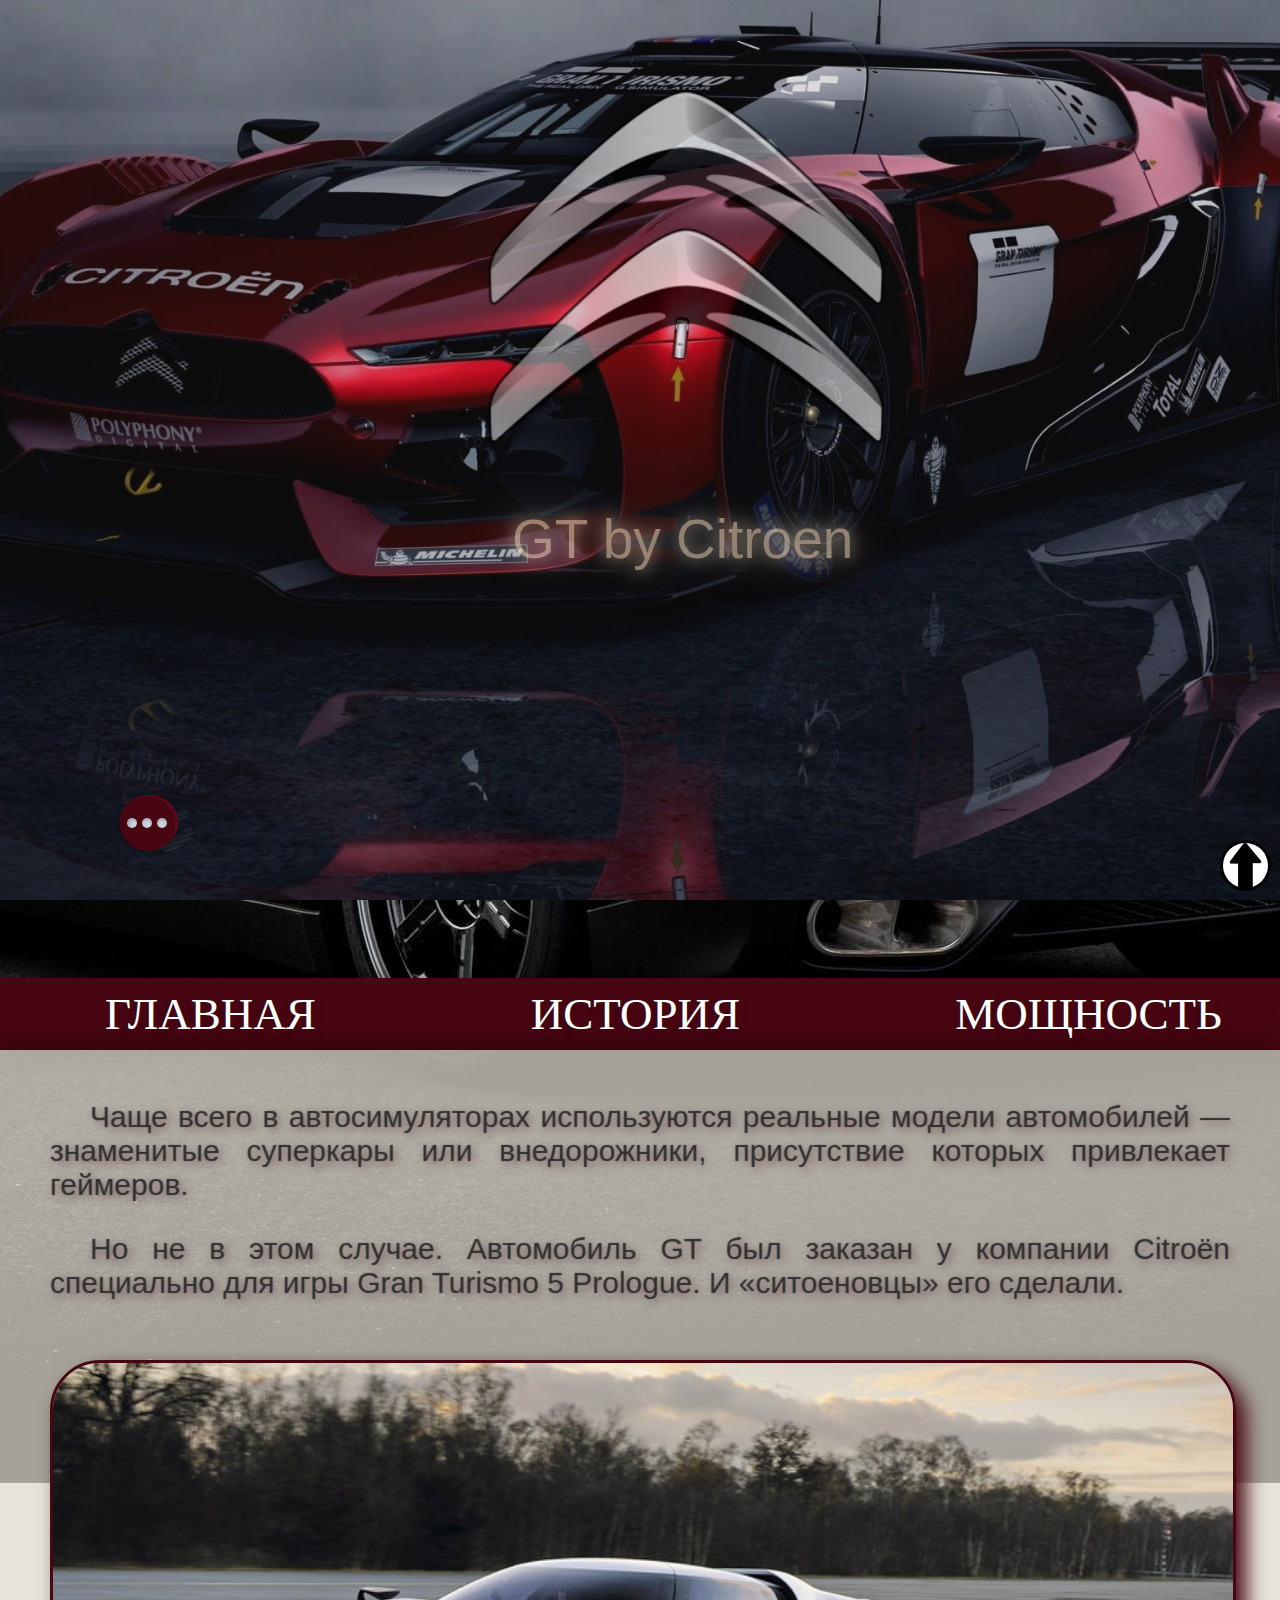
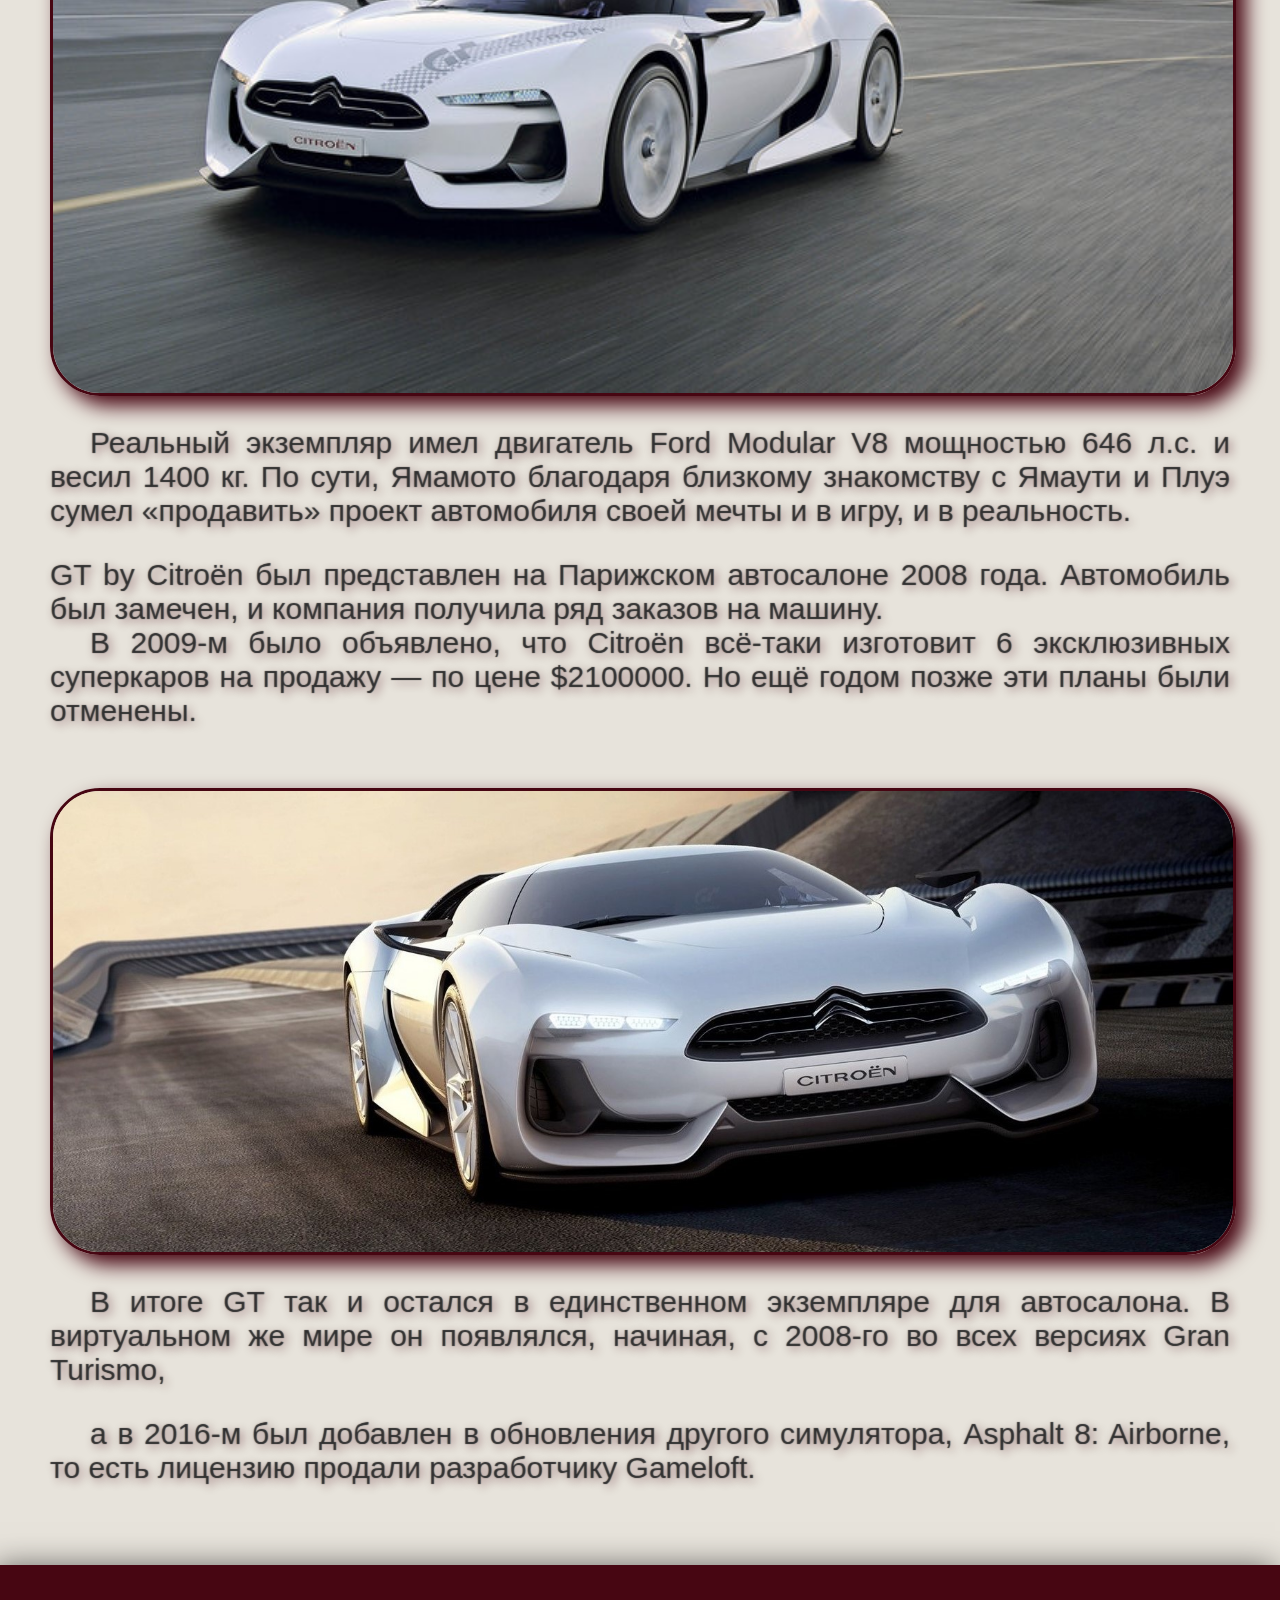
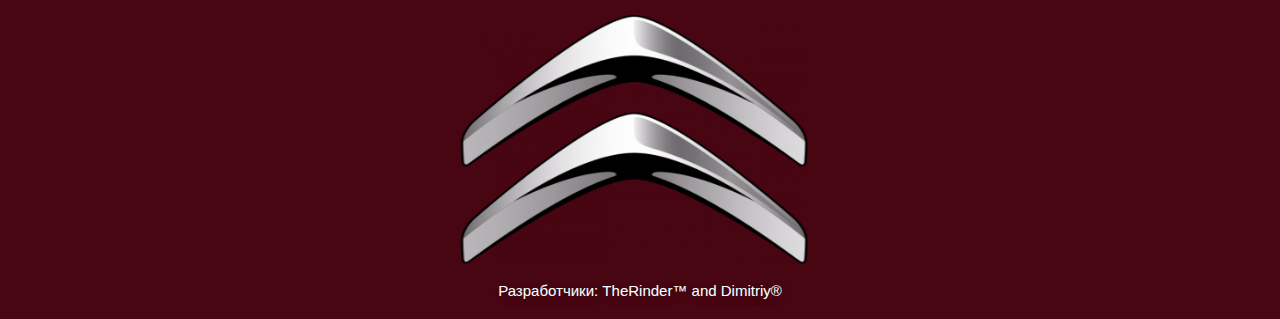
<file: index.html>
<!DOCTYPE html>
<html lang="en">
<head>
    <meta charset="UTF-8">
    <meta name="viewport" content="width=device-width, initial-scale=1.0">
    <meta http-equiv="X-UA-Compatible" content="ie=edge">

    <link rel="shortcut icon" href="../img/citroen_PNG79.png" type="image/png">  


    <link rel="stylesheet" href="css/style.css">
    <link rel="stylesheet" href="css/Соц_Сети.css"> 


   
    <title>Citroen</title>
</head>
<body> 
    <main> 
    <div class="Images-Logo"><div class="Images-Logo2"><img src="img/citroen_PNG79.png" alt=""><p>GT by Citroen</p></div></div>
   
    <header>
        <nav class="menu">
            <ul>
                <li><a href="../">Главная</a></li>
                <li><a href="../История">История</a></li>
                <li><a href="../Мощность">Мощность</a></li>
            </ul> 
        </nav>  
                                                            <!-- мобильное меню -->
        <nav class="mobile-menu">
            <ul>
                    <li id="btn">&#9776;</li>
                    <li> <img src="img/citroen_PNG79.png" alt=""></li>
                <li id="line"></li>
                <li><a href="../">Главная</a></li>
                <li><a href="../История">История</a></li>
                <li><a href="../Мощность">Мощность</a></li>
            </ul> 
        </nav>
    </header>
   
        <div id="main">
       <section>
            <p>Чаще всего в автосимуляторах используются реальные модели автомобилей — знаменитые суперкары или внедорожники, присутствие которых привлекает геймеров.</p>
            <p>Но не в этом случае. Автомобиль GT был заказан у компании Citroën специально для игры Gran Turismo 5 Prologue. И «ситоеновцы» его сделали.</p>
            <img src="img/Logo.jpg" alt=""> 
           <div class="block"></div>
           <p> Реальный экземпляр имел двигатель Ford Modular V8 мощностью 646 л.с. и весил 1400 кг. По сути,
         Ямамото благодаря близкому знакомству с Ямаути и Плуэ сумел «продавить» проект автомобиля своей мечты и в игру, и в реальность.</p>
           GT by Citroën был представлен на Парижском автосалоне 2008 года. Автомобиль был замечен, и компания получила ряд заказов на машину.
           <p>В 2009-м было объявлено, что Citroën всё-таки изготовит 6 эксклюзивных суперкаров на продажу — по цене $2100000. Но ещё годом позже эти планы были отменены.</p>
              <img src="img/images3.jpg" alt="">   
               <p> В итоге GT так и остался в единственном экземпляре для автосалона. В виртуальном же мире он появлялся, начиная, с 2008-го во всех версиях Gran Turismo,</p>
                        <p>а в 2016-м был добавлен в обновления другого симулятора, Asphalt 8: Airborne, то есть лицензию продали разработчику Gameloft.</p>
                       
           <div class="block"></div>
       </section>
       <div id="Poka"></div>
       <div id="Poka2"></div>
        <div id="Poka3"></div> 
    
    </div>
   
    </main>

   <a href="" class="scrollup"><img src="img/arrow.jpg" alt="нет"></a>    
  <div class="scrollup2">
     
       <label class="checkbox">
            <input type="checkbox">
            <div class="checkbox__text"></div> 
            <div class="checkbox__text2"></div> 
    <a target="blank" href="" id="VK"><img src="img/2.png" alt="VK"></a>
    <a target="blank" href="" id="TW"><img src="img/Twitter_bird_logo_2012.svg.png" alt="TW"></a>
    <a target="blank" href="" id="Ins"><img src="img/Instagram_Color_icon-icons.com_718112.png" alt="Ins"></a>
<!-- <div id="palkaVK"></div>
<div id="palkaTW"></div>
<div id="palkaIns"></div> -->
</label>
</div>   

 <footer>
            <div>
                <img src="img/citroen_PNG79.png" alt="">
            </div>
            <p>Разработчики: TheRinder™ and Dimitriy® </p>
        </footer>   
</body>
</html>
</file>
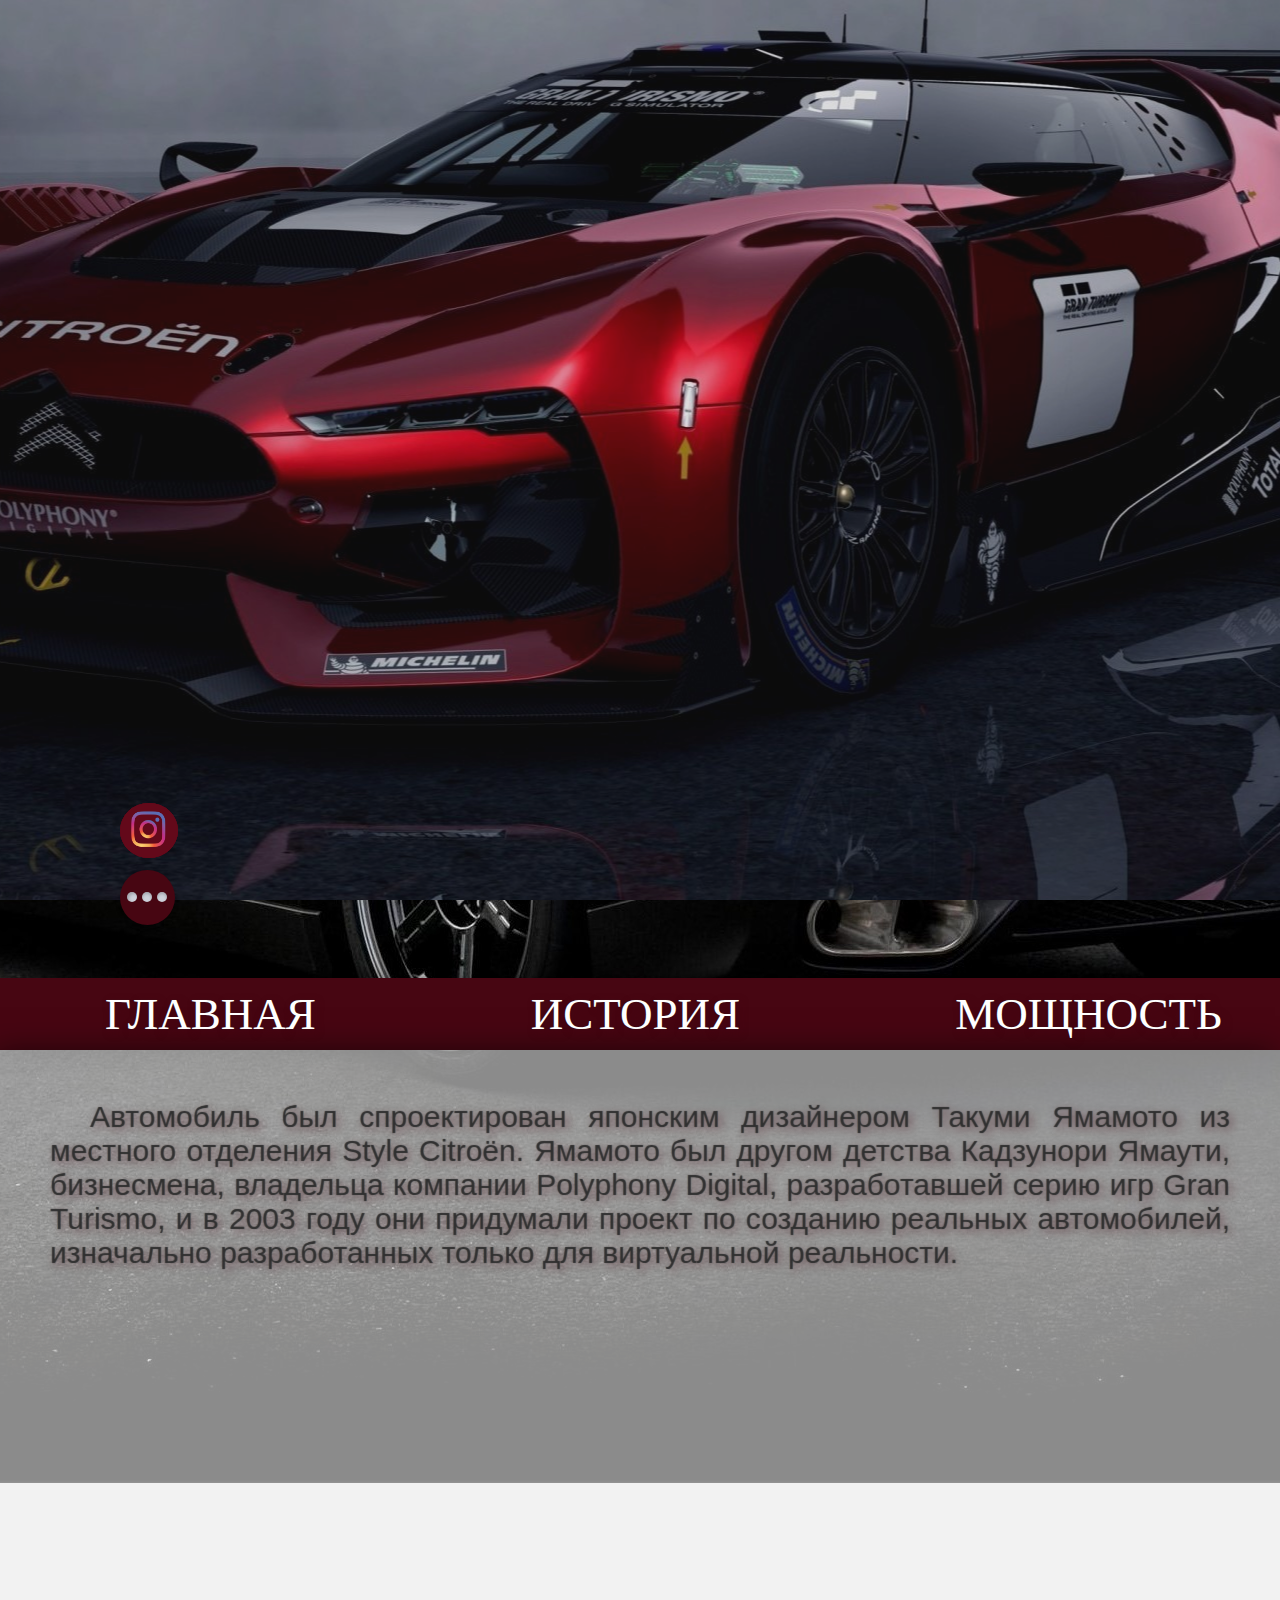
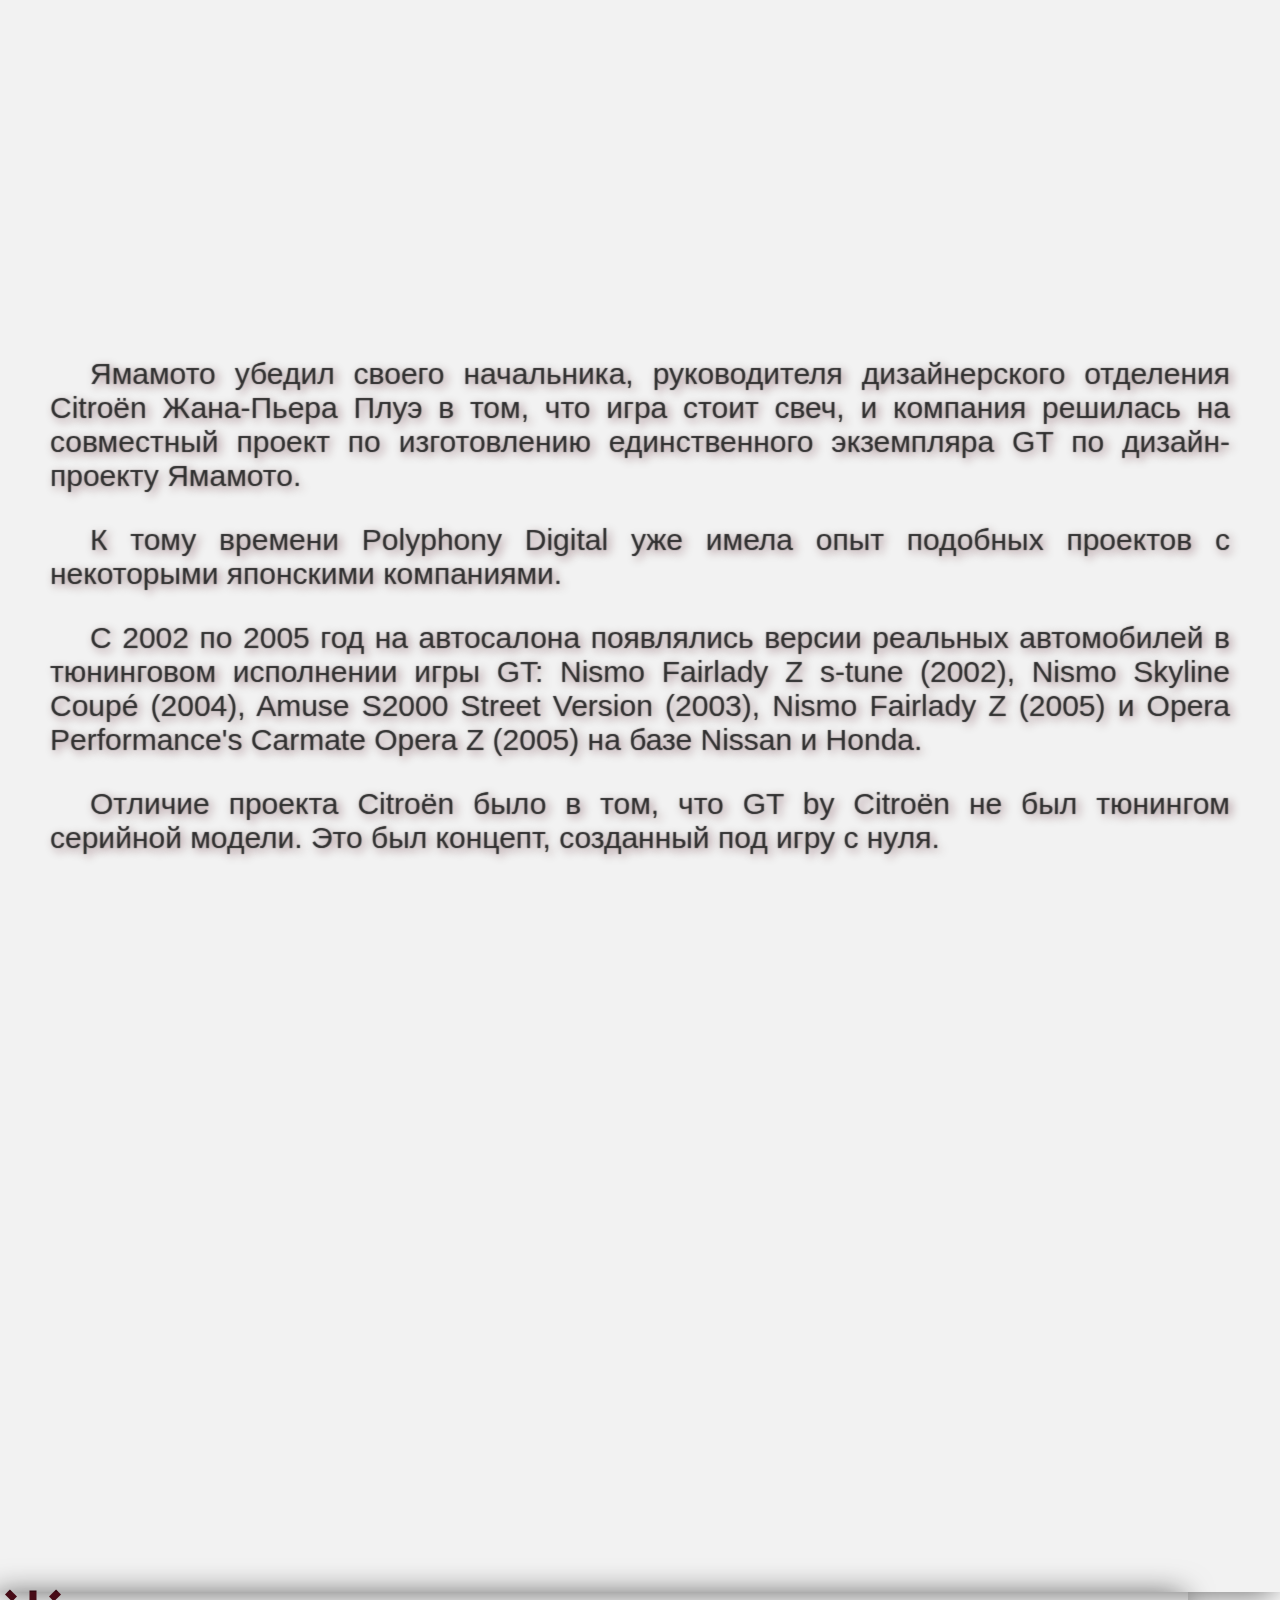
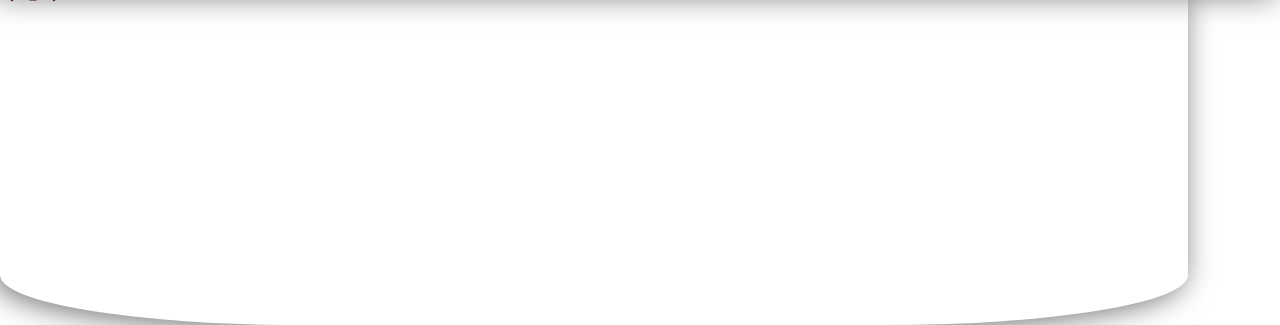
<file: История/index.html>
<!DOCTYPE html>
<html lang="en">
<head>
    <meta charset="UTF-8">
    <meta name="viewport" content="width=`, initial-scale=1.0">
    <meta http-equiv="X-UA-Compatible" content="ie=edge">

    <link rel="shortcut icon" href="../img/citroen_PNG79.png" type="image/png">  

    <link rel="stylesheet" href="css/style.css">
    <link rel="stylesheet" href="css/Соц_Сети.css"> 

    <title>Citroen</title>
</head>
<body> 
    <main> 
    <div class="Images-Logo"><div class="Images-Logo2"></div></div>
   
    <header>
        <nav>
            <ul>
                <li><a href="../">Главная</a></li>
                <li><a href="../История">История</a></li>
                <li><a href="../Мощность">Мощность</a></li>
            </ul> 
        </nav>
    </header>
   
        <div id="main">
       <section>
        <p>Автомобиль был спроектирован японским дизайнером Такуми Ямамото из местного отделения Style Citroën. 
            Ямамото был другом детства Кадзунори Ямаути, бизнесмена, владельца компании Polyphony Digital, разработавшей серию игр Gran Turismo,
             и в 2003 году они придумали проект по созданию реальных автомобилей, изначально разработанных только для виртуальной реальности.</p>
           <!-- <img src="img/images1.jpg" alt=""> -->
           <div class="block"></div>
          
            <p>Ямамото убедил своего начальника, руководителя дизайнерского отделения Citroën Жана-Пьера Плуэ в том, что игра стоит свеч,
              и компания решилась на совместный проект по изготовлению единственного экземпляра GT по дизайн-проекту Ямамото.</p>
           <p>К тому времени Polyphony Digital уже имела опыт подобных проектов с некоторыми японскими компаниями.</p>
           <p> С 2002 по 2005 год на автосалона появлялись версии реальных автомобилей в тюнинговом исполнении игры GT: Nismo Fairlady Z s-tune (2002),
            Nismo Skyline Coupé (2004), Amuse S2000 Street Version (2003), Nismo Fairlady Z (2005) и Opera Performance's Carmate Opera Z (2005) на базе Nissan и Honda.</p>
           <p>Отличие проекта Citroën было в том, что GT by Citroën не был тюнингом серийной модели. Это был концепт, созданный под игру с нуля.</p>

           <div class="block"></div>
          
       </section>
       <div id="Poka"></div>
       <div id="Poka2"></div>
        <div id="Poka3"></div> 
    
    </div>
   
    </main>

    <a href="#" class="scrollup">В</a>    
    <div class="scrollup2">
       
         <label class="checkbox">
              <input type="checkbox">
              <div class="checkbox__text"></div> 
              <div class="checkbox__text2"></div> 
      <a target="blank" href="" id="VK"><img src="img/2.png" alt="VK"></a>
      <a target="blank" href="" id="TW"><img src="img/Twitter_bird_logo_2012.svg.png" alt="TW"></a>
      <a target="blank" href="" id="Ins"><img src="img/Instagram_Color_icon-icons.com_718112.png" alt="Ins"></a>
  <div id="palkaVK"></div>
  <div id="palkaTW"></div>
  <div id="palkaIns"></div>
  </label>
  </div>   

</body>
</html>
</file>
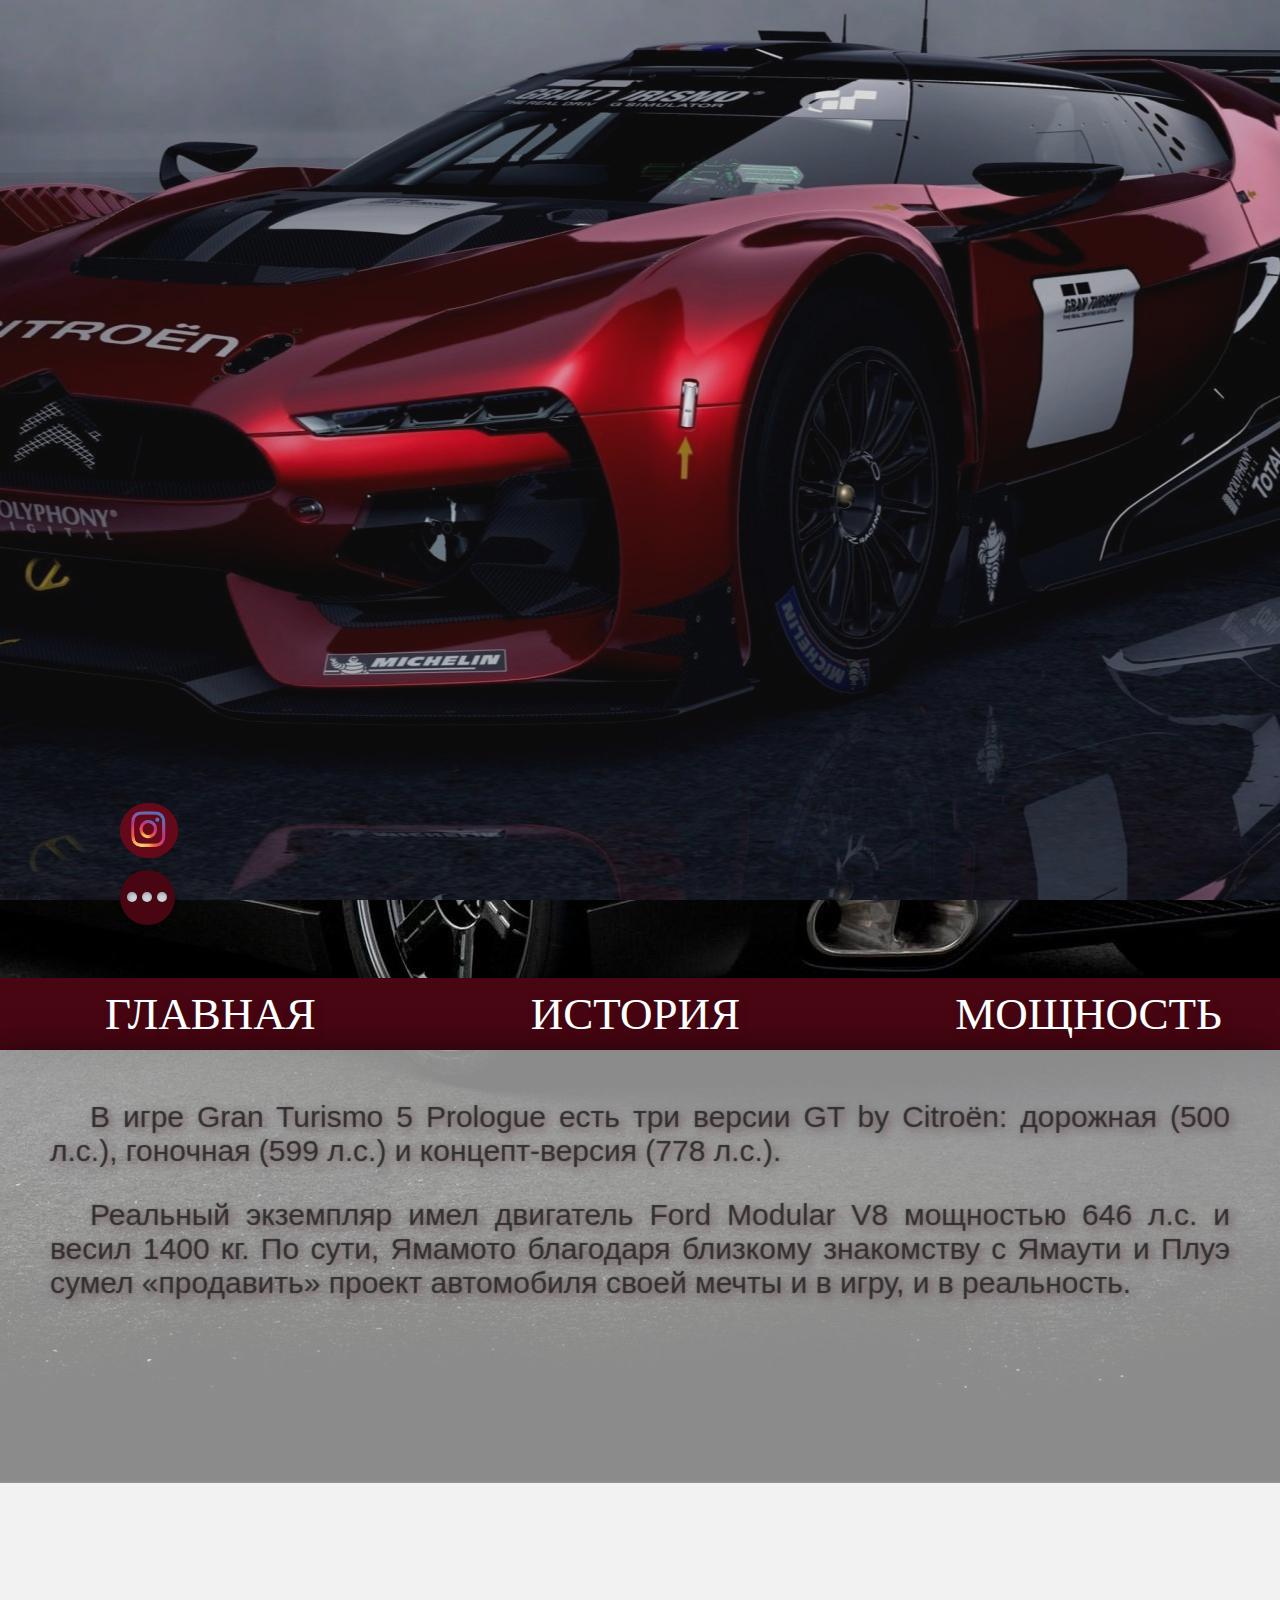
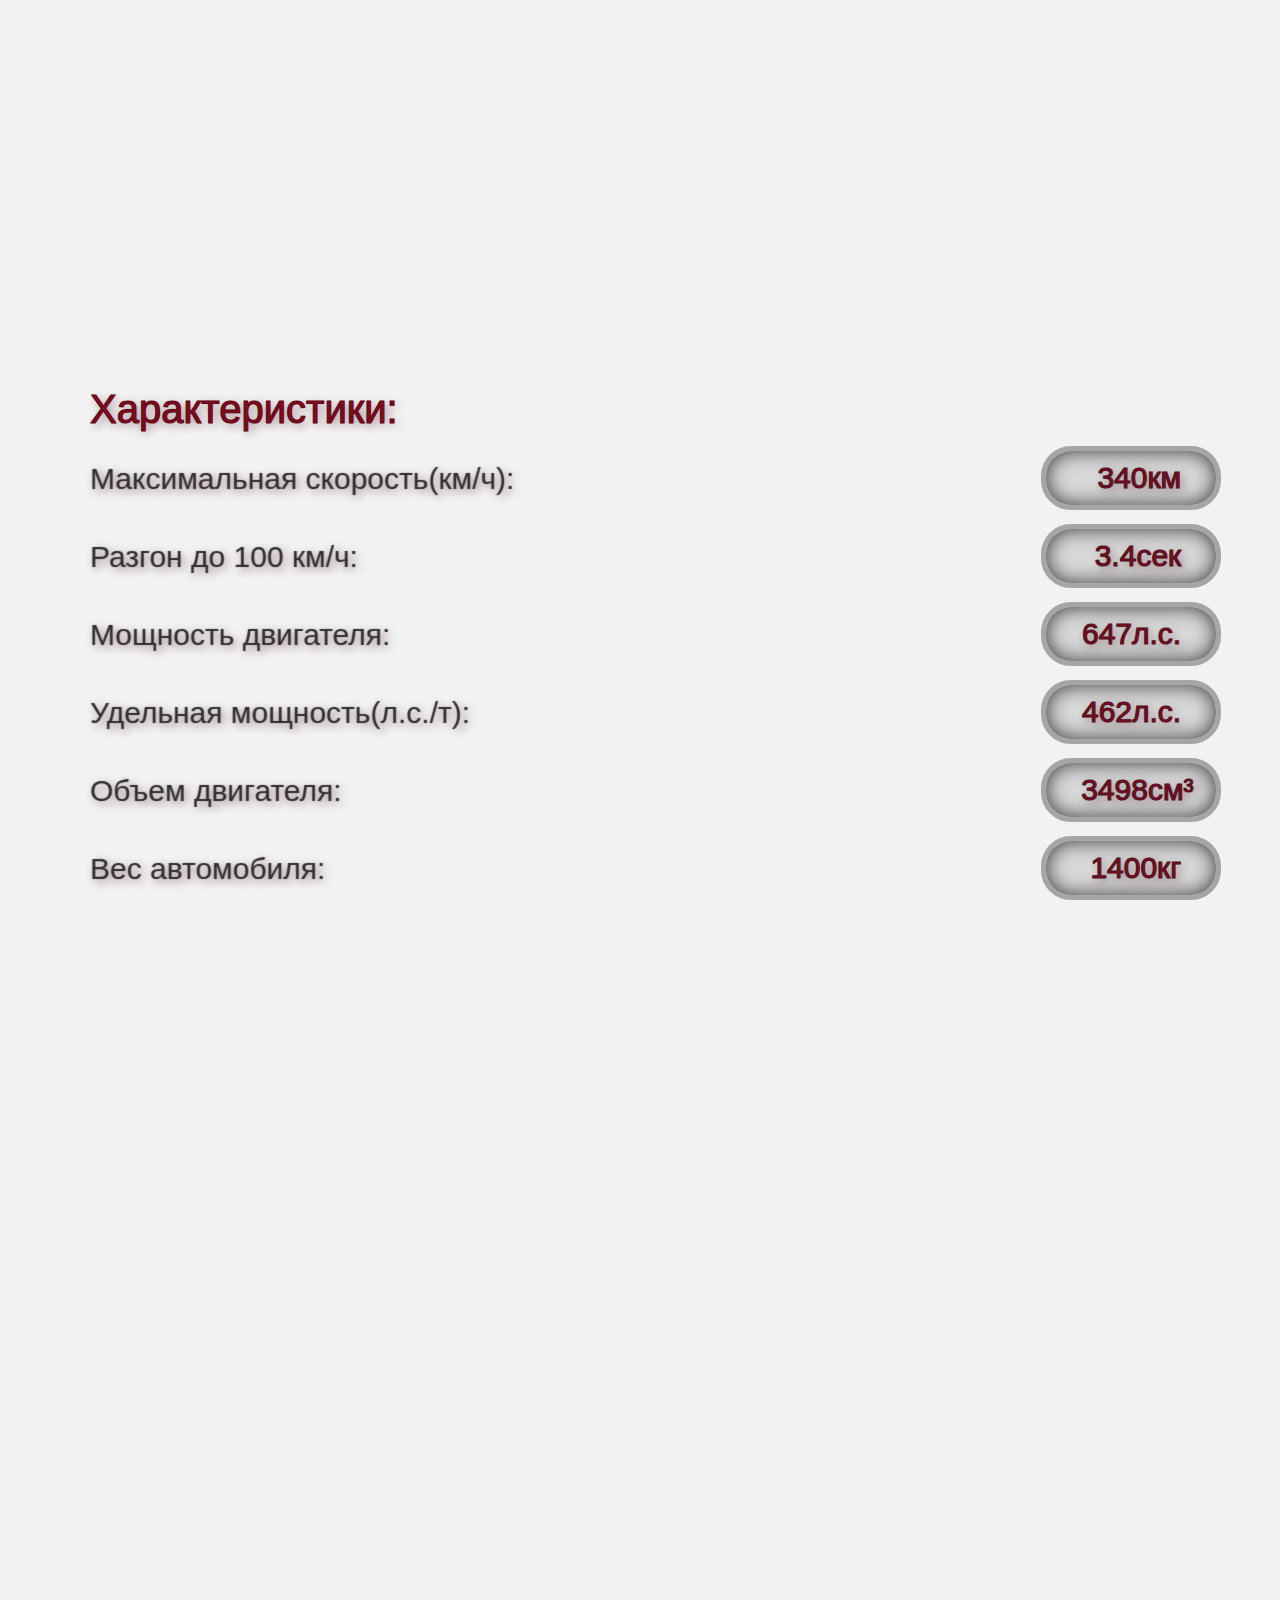
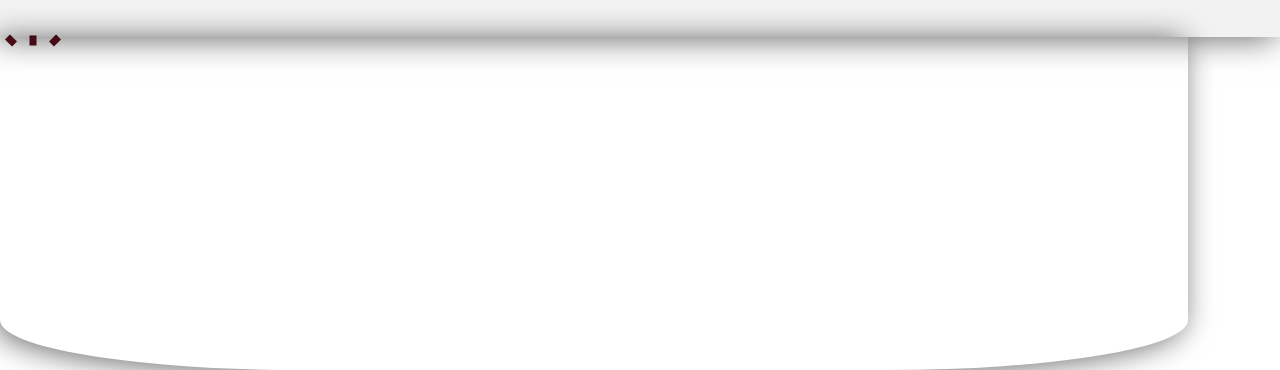
<file: Мощность/index.html>
<!DOCTYPE html>
<html lang="en">
<head>
    <meta charset="UTF-8">
    <meta name="viewport" content="width=`, initial-scale=1.0">
    <meta http-equiv="X-UA-Compatible" content="ie=edge">

    <link rel="shortcut icon" href="../img/citroen_PNG79.png" type="image/png">  

    <link rel="stylesheet" href="css/style.css">
    <link rel="stylesheet" href="css/Соц_Сети.css"> 

    <title>Citroen</title>
</head>
<body> 
    <main> 
    <div class="Images-Logo"><div class="Images-Logo2"></div></div>
   
    <header>
        <nav>
            <ul>
                <li><a href="../">Главная</a></li>
                <li><a href="../История">История</a></li>
                <li><a href="../Мощность">Мощность</a></li>
            </ul> 
        </nav>
    </header>
   
        <div id="main">
       <section>
       <p> В игре Gran Turismo 5 Prologue есть три версии GT by Citroën: дорожная (500 л.с.), гоночная (599 л.с.) и концепт-версия (778 л.с.).</p>
        <p>Реальный экземпляр имел двигатель Ford Modular V8 мощностью 646 л.с. и весил 1400 кг.
         По сути, Ямамото благодаря близкому знакомству с Ямаути и Плуэ сумел «продавить» проект автомобиля своей мечты и в игру, и в реальность.</p>
           <!-- <img src="img/images1.jpg" alt=""> -->
           <div class="block"></div>
          
            <p id="har">Характеристики:</p>
            <p>Максимальная скорость(км/ч):<div class="right">340км</div></p>
            <p>Разгон до 100 км/ч:<div class="right">3.4сек    </div></p>
            <p>Мощность двигателя:<div class="right">647л.с.  </div></p>
            <p>Удельная мощность(л.с./т):<div class="right">462л.с.  </div></p>
            <p>Объем двигателя:<div class="right">3498см³      </div></p>
            <p>Вес автомобиля:<div class="right">1400кг            </div></p>

           <div class="block"></div>
          
       </section>
       <div id="Poka"></div>
       <div id="Poka2"></div>
        <div id="Poka3"></div> 
    
    </div>
   
    </main>

    <a href="#" class="scrollup">В</a>    
    <div class="scrollup2">
       
         <label class="checkbox">
              <input type="checkbox">
              <div class="checkbox__text"></div> 
              <div class="checkbox__text2"></div> 
      <a target="blank" href="" id="VK"><img src="img/2.png" alt="VK"></a>
      <a target="blank" href="" id="TW"><img src="img/Twitter_bird_logo_2012.svg.png" alt="TW"></a>
      <a target="blank" href="" id="Ins"><img src="img/Instagram_Color_icon-icons.com_718112.png" alt="Ins"></a>
  <div id="palkaVK"></div>
  <div id="palkaTW"></div>
  <div id="palkaIns"></div>
  </label>
  </div>   

</body>
</html>
</file>
<file: css/style.css>
/*Start*/
*{
    padding: 0px;
    margin: 0px;
}
html {
    overflow: auto;
}
body{
 font-size: 30px;
    font-family: 'Noto Sans', sans-serif;
    color: rgba(24, 24, 24, 0.212);
    text-shadow: 0px 0px 1px rgb(53, 53, 53),
    3px 3px 10px #4706127e; 
}

a{
    text-decoration: none;
    outline: none;
}
 ::-webkit-scrollbar{
    width: 10px;
    height: 10px;
} 

 ::-webkit-scrollbar-button,::-webkit-scrollbar-corner{
display: none;

}

 ::-webkit-scrollbar-thumb{
border-radius: 30px;
box-shadow: inset 0 0 6px rgba(0, 0, 0, 0.226); 
background: #570716;
} 

::-webkit-scrollbar-track-piece:end{
    background: bisque;
}  

    ::-webkit-scrollbar-track-piece:start {
        background: rgb(218, 189, 153);
        
     }

     ::-webkit-scrollbar-thumb:window-inactive {
        background: #57071686;


     }




/*HEADER*/

.Images-Logo{
    background-color: rgb(110, 110, 110);
    background: url("../img/Logo3.jpg") no-repeat center top fixed;
    width: 100%;
    height: 100vh;
    background-size: cover;
}
.Images-Logo2{
    position: absolute;
    background-color: rgba(63, 63, 63, 0.171);
    width: 100%;
    height: 100vh;
}
.Images-Logo  .Images-Logo2 img{
    width: 400px;
    position: relative;
    margin: 10vh auto;
    left: 38%;
    opacity: .7;
}
.Images-Logo  .Images-Logo2 p{
color: rgba(255, 228, 196, 0.863);
margin-left: 40%;
margin-top: -35px;
    font-size: 55px;
-webkit-text-stroke: #857777 .1px;
text-shadow: 0px 0px 15px bisque,
             10px 10px 35px rgb(124, 124, 124),
             -10px -10px 35px rgb(134, 134, 134);

    opacity: .6;
}
header{
    width: 1280px;
    background: #470612;
    margin: 78px auto 0px auto;
    box-shadow: -5px 2px 30px rgba(0, 0, 0, 0.596);
}
 .menu ul{
    list-style: none;
    display: flex;

}
 .menu ul li a{
font-family: Cambria, Cochin, Georgia, Times, 'Times New Roman', serif;
    color: #fff;
    font-size: 45px;
    text-transform: uppercase;
    padding: 10px 20px 10px 15px;
    display: block;
    margin: 0em 2em;
transition: all .3s cubic-bezier(0.55, 0.085, 0.68, 0.53);
} 
.menu ul li a:hover,.mobile-menu ul li a:hover{
    color: #470612;
    background: #fff;
}
 .menu ul li a:focus,.mobile-menu:hover ul li a:focus{
    color: #470612;
    background: rgba(233, 233, 233, 0.856);
}
.mobile-menu ul li img{
    width: 65%;
    padding: 10px 10px 50px 30px;
}
#line{
    cursor: pointer;
    list-style: none;
margin: 20px auto;
border-radius: 10px;
    position: relative;
    z-index: 999999;
    width: 50%;
    height: 5px;
    background-color: bisque;
    transition: .3s;
}
#line:active{
    background-color: rgb(134, 120, 103);

}
.mobile-menu ul li a{
    display: block;
    font-family: Cambria, Cochin, Georgia, Times, 'Times New Roman', serif;
    color: #fff;
    font-size: 35px;
    text-transform: uppercase;
    padding: 10px 20px 10px 15px;
    margin: 0em 0px;
transition: all .3s cubic-bezier(0.55, 0.085, 0.68, 0.53);
}
.mobile-menu{
    display:none;
width: 300px;
background: #470612;
position: fixed;
top: 0px;
left: -225px;
bottom: 0px;
transition: all .5s cubic-bezier(0.25, 0.46, 0.45, 0.94);

}
.mobile-menu:hover{
left: 0px;
transition: all .5s cubic-bezier(0.25, 0.46, 0.45, 0.94);

}
 #btn{
    font-family: 'Vollkorn SC', serif;
     list-style: none;
     color: #fff;
margin-left: 240px;
    position:absolute;
    font-size: 45px;
} 

/*MAIN*/
main{
    z-index: 5;
    background:  url("../img/Logo5.jpg") no-repeat center top fixed;
}
.block{
    height:73vh;
}
#Poka{
    z-index: 1000;
     margin-top: -67em; 
     margin-left: 10%; 
    width: 100vh;
    height: 67vh;
    position: absolute;
    background:  url("../img/Logo.jpg") no-repeat center top fixed;
    opacity: 1;
    border-radius: 40px;
}
#Poka2{
    z-index: 1000;
     margin-top: -25em; 
     margin-left: 10%; 
    width: 100vh;
    height: 70vh;
    position: absolute;
    background:  url("../img/images3.jpg") no-repeat center top fixed;
    opacity: 1;
    border-radius: 40px;

}
#main{
    background-color: rgba(223, 217, 206, 0.74);
    width: 1280px;
    margin: 0px auto 0px auto;
    box-shadow: -5px 2px 30px rgba(0, 0, 0, 0.596);
}
section{
    text-indent: 40px;
    text-align: justify;
    padding: 50px;
}
section img{

    width: 100%;
 margin: 1em 1em 1em 0;
    display: none;
    border: 3px solid #470612;
    border-radius: 50px;
    box-shadow: #470612 10px 10px 20px;
}
section p{
    padding-bottom: 30px;
}
/*FOOTER*/
 footer {
     display: none;
    background: #470612;
    box-shadow: -5px 2px 30px rgba(0, 0, 0, 0.596);
    margin: 0px auto 0px auto;
    width: 1280px;
}
footer div{
    
    margin: 0px auto 0px auto;
    width: 152px;
    padding-top: 50px; 
}
footer p{
    text-align: center;
    font-size: 15px;
    margin: 0px auto;
    color: #fff;
    padding: 10px 0px 20px 0px
} 
footer img{
    height: 250px;
    width: 350px;
    margin-left: -3.5em;
} 
#Poka3{
border-bottom-right-radius:300px 50px; 
border-bottom-left-radius: 300px 50px;

    z-index: 0;
     margin-top: 0px; 
     margin-left:0%; 
    width: 132vh;
    height: 37%;
    position: absolute;
    background:  url("../История/img/Безымянный.png") no-repeat center bottom fixed;
    opacity: 1;
    box-shadow: -5px 2px 30px rgba(0, 0, 0, 0.596);
}

.scrollup{
        height: 5vh;
        width: 5vh;
        border-radius: 50%;
        position: fixed;
        bottom: 1vh;
        right: 1vh;
        border: 3px solid #000;
     }
     .scrollup img{
        height: 5vh;
        width: 5vh;
        border-radius: 50%;
     }
         @media screen and (max-width:700px){
     .mobile-menu{
         display: block;
     }
     .mobile-menu:hover main{
    margin: 0px auto 0px 70px;

    }
     .menu{
        display: none;
    }    
 
    section{
        text-indent: 30px;
        text-align: justify;
        padding: 10px 20px 10px 10px;
        margin-left: 80px;
        font-size: 40px;
    }
    section p{
        padding-bottom: 10px;
    }
    section img{
        width: 93%;
    }
    }
    @media screen and (max-height:920px){
        footer{
            display: block;
        }
        #Poka,#Poka2,#Poka3,.block{
        display: none;

        }
        section img{
            display: block;
        }
       }
</file>
<file: css/Соц_Сети.css>
/* .scrollup2{

   color: rgba(199, 199, 199, 0.788);
  opacity:1;
  bottom:100px;
  left:5px ;
  margin-left: 2em;
  right:100px;
  left: 55px;  
  } */
  .checkbox input{
      display: none;
  }

  .checkbox{
      cursor: pointer;
      
      }
      .checkbox input {
      display: none;
          
        }

         .checkbox__text::before {
            z-index: 2;
          content: '';
          position: fixed;
          bottom: 0px;
          left: 7px;
          width: 10px;
          height: 10px;
          border-radius: 50px;
          background: #CDD1DA;
          box-shadow: inset 2px 2px 3px rgba(0, 0, 0, 0.2);
          transition: .2s;
          margin-bottom: 2.4em;
          margin-left: 4em;
        }
        .checkbox__text2::before {
          z-index: 2;
        content: '';
        position: fixed;
        bottom: 0px;
        left:22px;
        width: 10px;
        height: 10px;
        border-radius: 50px;
        background: #CDD1DA;
        box-shadow: inset 0 2px 3px rgba(0,0,0,.2);
        transition: .2s;
        margin-bottom: 2.4em;
        margin-left: 4em;
      }
      .checkbox__text2::after {
          z-index: 2;
        content: '';
        position: fixed;
        bottom: 0px;
        left: 37px;
        width: 10px;
        height: 10px;
        border-radius: 50px;
        background: #CDD1DA;
        box-shadow: inset 0 2px 3px rgba(0,0,0,.2);
        transition: .2s;
        margin-bottom: 2.4em;
        margin-left: 4em;
      }
        .checkbox__text::after {
            z-index: 1;
          content: '';
          position: fixed;
          bottom: 0px;
          left: 0px;
          width: 55px;
          height: 55px;
          border-radius: 50%;
          background: #470612;
          box-shadow: 0 2px 5px rgba(0,0,0,.3);
          transition: .2s;
          margin-bottom: 1.65em;
          margin-left: 4em;
        }
        .checkbox a{ 
            opacity: 1;
            text-align: center;
            padding:7px 5px 0px 5px;
          position: fixed;
          height: 48px;
          width: 48px;
          font-size: 25px;
          bottom: 2em;
          left: 4.8em;
          color: antiquewhite;
          background-color: #63091a;
          border-radius: 50%;
          transition: all .7s cubic-bezier(0.445, 0.05, 0.55, 0.95);
        }       
         .checkbox img{
          height: 40px;
          width: 40px;
        }
        /* #palkaVK,#palkaTW,#palkaIns{
            z-index: 1;
          position: fixed;
            height: 7px;
            width: 10px;
            left: 35px;
            background-color: #470b16;
            transition: all .7s cubic-bezier(0.445, 0.05, 0.55, 0.95);
            margin-bottom: 250px;
            opacity: 1;

        } 

        #palkaVK{
           margin-left: 15px;
            transform: rotateZ(-45deg);
        }
        #palkaTW{
            margin-left: -7px;
            transform: rotateZ(90deg);
        }
        #palkaIns{
            margin-left: -29px;
            transform: rotateZ(45deg);
        }


        .checkbox input:checked ~ #palkaTW,.checkbox input:checked ~ #palkaVK,.checkbox input:checked ~ #palkaIns {
          width: 180px;
          left: -35px;
          opacity: 1;

      }
      .checkbox input:checked ~ #palkaTW{
          transform: translateY(-25px) translateX(5px) rotateZ(90deg);
          width: 130px;
      }
      .checkbox input:checked ~ #palkaVK{
          transform: translateY(-25px) translateX(35px) rotateZ(-45deg);
          width: 130px;
      }
      .checkbox input:checked ~ #palkaIns{
          transform: translateY(-25px) translateX(-25px) rotateZ(45deg);
          width: 130px;
      } */
        .checkbox input:checked ~ .checkbox__text::before,.checkbox input:checked ~ .checkbox__text2::before,.checkbox input:checked ~ .checkbox__text2::after {
          background: rgb(210, 212, 104);
        }
        .checkbox input:checked ~ .checkbox__text::before{
            height: 7px;
            width: 35px;
          transform:translateY(0px) translateX(3px) rotateZ(45deg);
        }
        .checkbox input:checked ~ .checkbox__text2::after{
          height: 7px;
          width: 35px;
        transform:translateY(0px) translateX(-27px) rotateZ(-45deg);
      }
      .checkbox input:checked ~ .checkbox__text2::before{
          opacity: 0;
      }
         .checkbox input:checked ~ #VK{
            transform: translateY(-4em) translateX(4em);
            opacity: 1;
        }
        .checkbox input:checked ~ #TW{
          transform: translateY(-4em);
          opacity: 1;
      }
      .checkbox input:checked ~ #Ins{
          transform: translateY(-4em) translateX(-4em);
          opacity: 1;
      }
</file>
<file: История/css/style.css>
/*Start*/
*{
    padding: 0px;
    margin: 0px;
}
body{
    font-size: 30px;
    font-family: 'Noto Sans', sans-serif;
    color: rgba(24, 24, 24, 0.212);
    text-shadow: 0px 0px 1px rgb(53, 53, 53),
    
    3px 3px 10px #4706127e; 
}
a{
    text-decoration: none;
    outline: none;
}


/*HEADER*/

.Images-Logo{
    background: url("../img/Logo3.jpg") no-repeat center top fixed;
    width: 100%;
    height: 100vh;
}
.Images-Logo2{
    position: absolute;
    background-color: rgba(63, 63, 63, 0.171);
    width: 100%;
    height: 100vh;
}
header{
    width: 1280px;
    background: #470612;
    margin: 78px auto 0px auto;
    box-shadow: -5px 2px 30px rgba(0, 0, 0, 0.596);
}
header nav ul{
    list-style: none;
    display: flex;

}
header nav ul li a{
font-family: Cambria, Cochin, Georgia, Times, 'Times New Roman', serif;
    color: #fff;
    font-size: 45px;
    text-transform: uppercase;
    padding: 10px 20px 10px 15px;
    display: block;
    margin: 0em 2em;
transition: all .3s cubic-bezier(0.55, 0.085, 0.68, 0.53);
}
header nav ul li a:hover{
    color: #470612;
    background: #fff;
}
header nav ul li a:focus{
    color: #470612;
    background: rgba(233, 233, 233, 0.856);
}
/*MAIN*/
main{
    z-index: 5;
    background:  url("../img/Logo5.jpg") no-repeat center top fixed;
}
.block{
    height:73vh;
}
#Poka{
    z-index: 1000;
     margin-top: -67em; 
     margin-left: 10%; 
    width: 100vh;
    height: 67vh;
    position: absolute;
    background:  url("../img/Logo.jpg") no-repeat center top fixed;
    opacity: 1;
    border-radius: 40px;
}
#Poka2{
    z-index: 1000;
     margin-top: -25em; 
     margin-left: 10%; 
    width: 100vh;
    height: 70vh;
    position: absolute;
    background:  url("../img/images3.jpg") no-repeat center top fixed;
    opacity: 1;
    border-radius: 40px;

}
#main{
    background-color: rgba(233, 233, 233, 0.596);
    width: 1280px;
    margin: 0px auto 0px auto;
    box-shadow: -5px 2px 30px rgba(0, 0, 0, 0.596);
}
section{
    text-indent: 40px;
    text-align: justify;
    padding: 50px;
}
section p{
    padding-bottom: 30px;
}
/*FOOTER*/

#Poka3{
border-bottom-right-radius:300px 50px; 
border-bottom-left-radius: 300px 50px;

    z-index: 1000;
     margin-top: 0px; 
     margin-left:0%; 

    width: 132vh;
    height: 37%;
    position: absolute;
    background:  url("../../История/img/Безымянный.png") no-repeat center bottom fixed;
    opacity: 1;
    box-shadow: -5px 2px 30px rgba(0, 0, 0, 0.596);
}

.scrollup{
    color: rgba(199, 199, 199, 0.788);
    font-size: 40px;
    font-family:'inspiration','Lucida Sans', 'Lucida Sans Regular', 'Lucida Grande', 'Lucida Sans Unicode', Geneva, Verdana, sans-serif;
    z-index: 9999999;
    width:70px;
    height:70px;
    opacity:1;
    position:fixed;
    bottom:50px;
    right:100px;
    display:none;
    text-indent:19px;
    padding-top: 10px;
    padding-bottom: -10px;
     border-radius: 50%;
    background-color: #63091a; 
    }
</file>
<file: История/css/Соц_Сети.css>
.scrollup2{
  /* opacity:1;

  color: rgba(199, 199, 199, 0.788);
  font-size: 40px;
  font-family:'inspiration','Lucida Sans', 'Lucida Sans Regular', 'Lucida Grande', 'Lucida Sans Unicode', Geneva, Verdana, sans-serif;
  position:fixed;
  bottom:2em;
  left:3em; */
  color: rgba(199, 199, 199, 0.788);
  opacity:1;
  bottom:100px;
  left:5px ;
  margin-left: 2em;
  right:100px;
  left: 55px; 
  }
  .checkbox input{
      display: none;
  }

  .checkbox{
      margin-top: 12rem;
      cursor: pointer;
      
      }
      .checkbox input {
      display: none;
          
        }

         .checkbox__text::before {
            z-index: 2;
          content: '';
          position: fixed;
          top: 22px;
          left: 7px;
          width: 10px;
          height: 10px;
          border-radius: 50px;
          background: #CDD1DA;
          box-shadow: inset 2px 2px 3px rgba(0, 0, 0, 0.2);
          transition: .2s;
          margin-top: 29em;
          margin-left: 4em;
        }
        .checkbox__text2::before {
          z-index: 2;
        content: '';
        position: fixed;
        top: 22px;
        left:22px;
        width: 10px;
        height: 10px;
        border-radius: 50px;
        background: #CDD1DA;
        box-shadow: inset 0 2px 3px rgba(0,0,0,.2);
        transition: .2s;
        margin-top: 29em;
        margin-left: 4em;
      }
      .checkbox__text2::after {
          z-index: 2;
        content: '';
        position: fixed;
        top: 22px;
        left: 37px;
        width: 10px;
        height: 10px;
        border-radius: 50px;
        background: #CDD1DA;
        box-shadow: inset 0 2px 3px rgba(0,0,0,.2);
        transition: .2s;
        margin-top: 29em;
        margin-left: 4em;
      }
        .checkbox__text::after {
            z-index: 1;
          content: '';
          position: fixed;
          top: 0px;
          left: 0px;
          width: 55px;
          height: 55px;
          border-radius: 50%;
          background: #470612;
          box-shadow: 0 2px 5px rgba(0,0,0,.3);
          transition: .2s;
          margin-top: 29em;
          margin-left: 4em;
        }
        .checkbox a{ 
            opacity: 1;
            text-align: center;
            padding:7px 5px 0px 5px;
          position: fixed;
          height: 48px;
          width: 48px;
          font-size: 25px;
          bottom: 1.7em;
          left: 4.8em;
          color: antiquewhite;
          background-color: #63091a;
          border-radius: 50%;
          transition: all .7s cubic-bezier(0.445, 0.05, 0.55, 0.95);
        }
        #palkaVK,#palkaTW,#palkaIns{
            z-index: 1;
          position: fixed;
            height: 7px;
            width: 10px;
            left: 35px;
            background-color: #470b16;
            transition: all .7s cubic-bezier(0.445, 0.05, 0.55, 0.95);
            margin-bottom: 250px;
            opacity: 1;

        }
        #palkaVK{
           margin-left: 15px;
            transform: rotateZ(-45deg);
        }
        #palkaTW{
            margin-left: -7px;
            transform: rotateZ(90deg);
        }
        #palkaIns{
            margin-left: -29px;
            transform: rotateZ(45deg);
        }
        .checkbox img{
          height: 40px;
          width: 40px;
        }

        .checkbox input:checked ~ #palkaTW,.checkbox input:checked ~ #palkaVK,.checkbox input:checked ~ #palkaIns {
          width: 180px;
          left: -35px;
          opacity: 1;

      }
      .checkbox input:checked ~ #palkaTW{
          transform: translateY(-25px) translateX(5px) rotateZ(90deg);
          width: 130px;
      }
      .checkbox input:checked ~ #palkaVK{
          transform: translateY(-25px) translateX(35px) rotateZ(-45deg);
          width: 130px;
      }
      .checkbox input:checked ~ #palkaIns{
          transform: translateY(-25px) translateX(-25px) rotateZ(45deg);
          width: 130px;
      }
        .checkbox input:checked ~ .checkbox__text::before,.checkbox input:checked ~ .checkbox__text2::before,.checkbox input:checked ~ .checkbox__text2::after {
          background: rgb(210, 212, 104);
        }
        .checkbox input:checked ~ .checkbox__text::before{
            height: 7px;
            width: 35px;
          transform:translateY(3px) translateX(3px) rotateZ(45deg);
        }
        .checkbox input:checked ~ .checkbox__text2::after{
          height: 7px;
          width: 35px;
        transform:translateY(3px) translateX(-27px) rotateZ(-45deg);
      }
      .checkbox input:checked ~ .checkbox__text2::before{
          opacity: 0;
      }
        .checkbox input:checked ~ #VK{
            transform: translateY(-4em) translateX(4em);
            opacity: 1;
        }
        .checkbox input:checked ~ #TW{
          transform: translateY(-4em);
          opacity: 1;
      }
      .checkbox input:checked ~ #Ins{
          transform: translateY(-4em) translateX(-4em);
          opacity: 1;
      }
</file>
<file: Мощность/css/style.css>
/*Start*/
*{
    padding: 0px;
    margin: 0px;
}
body{
    font-size: 30px;
    font-family: 'Noto Sans', sans-serif;
    color: rgba(24, 24, 24, 0.212);
    text-shadow: 0px 0px 1px rgb(53, 53, 53),
    
    3px 3px 10px #4706127e; 
}
a{
    text-decoration: none;
    outline: none;
}


/*HEADER*/

.Images-Logo{
    background: url("../img/Logo3.jpg") no-repeat center top fixed;
    width: 100%;
    height: 100vh;
}
.Images-Logo2{
    position: absolute;
    background-color: rgba(63, 63, 63, 0.171);
    width: 100%;
    height: 100vh;
}
header{
    width: 1280px;
    background: #470612;
    margin: 78px auto 0px auto;
    box-shadow: -5px 2px 30px rgba(0, 0, 0, 0.596);
}
header nav ul{
    list-style: none;
    display: flex;

}
header nav ul li a{
font-family: Cambria, Cochin, Georgia, Times, 'Times New Roman', serif;
    color: #fff;
    font-size: 45px;
    text-transform: uppercase;
    padding: 10px 20px 10px 15px;
    display: block;
    margin: 0em 2em;
transition: all .3s cubic-bezier(0.55, 0.085, 0.68, 0.53);
}
header nav ul li a:hover{
    color: #470612;
    background: #fff;
}
header nav ul li a:focus{
    color: #470612;
    background: rgba(233, 233, 233, 0.856);
}
/*MAIN*/
main{
    z-index: 5;
    background:  url("../img/Logo5.jpg") no-repeat center top fixed;
}
.block{
    height:73vh;
}
#Poka{
    z-index: 1000;
     margin-top: -67em; 
     margin-left: 7%; 
    width: 100vh;
    height: 67vh;
    position: absolute;
    background:  url("../img/Logo.jpg") no-repeat center top fixed;
    opacity: 1;
    border-radius: 40px;
}
#Poka2{
    z-index: 1000;
     margin-top: -25em; 
     margin-left: 7%; 
    width: 100vh;
    height: 70vh;
    position: absolute;
    background:  url("../img/images3.jpg") no-repeat center top fixed;
    opacity: 1;
    border-radius: 40px;

}
#main{
    background-color: rgba(233, 233, 233, 0.596);
    width: 1280px;
    margin: 0px auto 0px auto;
    box-shadow: -5px 2px 30px rgba(0, 0, 0, 0.596);
}
section{
    text-indent: 40px;
    text-align: justify;
    padding: 50px;
}
section p{
    padding-bottom: 30px;
}
#har{
    -webkit-text-stroke: #660617 1px; 
    font-size: 40px;
color: #7e0b20;
}
.right{
    text-indent:0px;
    width: 100px;
    background-color: rgba(209, 209, 209, 0.795);
    -webkit-text-stroke: rgb(83, 18, 34) 1px;
    color: #7e0b20;
   text-align: right;
   margin: -80px 0 0 84%;
   padding: 10px 35px;
   border-radius: 30px;
   border:5px solid rgb(165, 165, 165) ;
   box-shadow: #353535 0 0 20px inset; 
}
/*FOOTER*/

#Poka3{
border-bottom-right-radius:300px 50px; 
border-bottom-left-radius: 300px 50px;

    z-index: 1000;
     margin-top: 0px; 
     margin-left:0%; 

    width: 132vh;
    height: 37%;
    position: absolute;
    background:  url("../../История/img/Безымянный.png") no-repeat center bottom fixed;
    opacity: 1;
    box-shadow: -5px 2px 30px rgba(0, 0, 0, 0.596);
}

.scrollup{
    color: rgba(199, 199, 199, 0.788);
    font-size: 40px;
    font-family:'inspiration','Lucida Sans', 'Lucida Sans Regular', 'Lucida Grande', 'Lucida Sans Unicode', Geneva, Verdana, sans-serif;
    z-index: 9999999;
    width:70px;
    height:70px;
    opacity:1;
    position:fixed;
    bottom:50px;
    right:100px;
    display:none;
    text-indent:19px;
    padding-top: 10px;
    padding-bottom: -10px;
     border-radius: 50%;
    background-color: #63091a; 
    }
</file>
<file: Мощность/css/Соц_Сети.css>
.scrollup2{
  /* opacity:1;

  color: rgba(199, 199, 199, 0.788);
  font-size: 40px;
  font-family:'inspiration','Lucida Sans', 'Lucida Sans Regular', 'Lucida Grande', 'Lucida Sans Unicode', Geneva, Verdana, sans-serif;
  position:fixed;
  bottom:2em;
  left:3em; */
  color: rgba(199, 199, 199, 0.788);
  opacity:1;
  bottom:100px;
  left:5px ;
  margin-left: 2em;
  right:100px;
  left: 55px; 
  }
  .checkbox input{
      display: none;
  }

  .checkbox{
      margin-top: 12rem;
      cursor: pointer;
      
      }
      .checkbox input {
      display: none;
          
        }

         .checkbox__text::before {
            z-index: 2;
          content: '';
          position: fixed;
          top: 22px;
          left: 7px;
          width: 10px;
          height: 10px;
          border-radius: 50px;
          background: #CDD1DA;
          box-shadow: inset 2px 2px 3px rgba(0, 0, 0, 0.2);
          transition: .2s;
          margin-top: 29em;
          margin-left: 4em;
        }
        .checkbox__text2::before {
          z-index: 2;
        content: '';
        position: fixed;
        top: 22px;
        left:22px;
        width: 10px;
        height: 10px;
        border-radius: 50px;
        background: #CDD1DA;
        box-shadow: inset 0 2px 3px rgba(0,0,0,.2);
        transition: .2s;
        margin-top: 29em;
        margin-left: 4em;
      }
      .checkbox__text2::after {
          z-index: 2;
        content: '';
        position: fixed;
        top: 22px;
        left: 37px;
        width: 10px;
        height: 10px;
        border-radius: 50px;
        background: #CDD1DA;
        box-shadow: inset 0 2px 3px rgba(0,0,0,.2);
        transition: .2s;
        margin-top: 29em;
        margin-left: 4em;
      }
        .checkbox__text::after {
            z-index: 1;
          content: '';
          position: fixed;
          top: 0px;
          left: 0px;
          width: 55px;
          height: 55px;
          border-radius: 50%;
          background: #470612;
          box-shadow: 0 2px 5px rgba(0,0,0,.3);
          transition: .2s;
          margin-top: 29em;
          margin-left: 4em;
        }
        .checkbox a{ 
            opacity: 1;
            text-align: center;
            padding:7px 5px 0px 5px;
          position: fixed;
          height: 48px;
          width: 48px;
          font-size: 25px;
          bottom: 1.7em;
          left: 4.8em;
          color: antiquewhite;
          background-color: #63091a;
          border-radius: 50%;
          transition: all .7s cubic-bezier(0.445, 0.05, 0.55, 0.95);
        }
        #palkaVK,#palkaTW,#palkaIns{
            z-index: 1;
          position: fixed;
            height: 7px;
            width: 10px;
            left: 35px;
            background-color: #470b16;
            transition: all .7s cubic-bezier(0.445, 0.05, 0.55, 0.95);
            margin-bottom: 250px;
            opacity: 1;

        }
        #palkaVK{
           margin-left: 15px;
            transform: rotateZ(-45deg);
        }
        #palkaTW{
            margin-left: -7px;
            transform: rotateZ(90deg);
        }
        #palkaIns{
            margin-left: -29px;
            transform: rotateZ(45deg);
        }
        .checkbox img{
          height: 40px;
          width: 40px;
        }

        .checkbox input:checked ~ #palkaTW,.checkbox input:checked ~ #palkaVK,.checkbox input:checked ~ #palkaIns {
          width: 180px;
          left: -35px;
          opacity: 1;

      }
      .checkbox input:checked ~ #palkaTW{
          transform: translateY(-25px) translateX(5px) rotateZ(90deg);
          width: 130px;
      }
      .checkbox input:checked ~ #palkaVK{
          transform: translateY(-25px) translateX(35px) rotateZ(-45deg);
          width: 130px;
      }
      .checkbox input:checked ~ #palkaIns{
          transform: translateY(-25px) translateX(-25px) rotateZ(45deg);
          width: 130px;
      }
        .checkbox input:checked ~ .checkbox__text::before,.checkbox input:checked ~ .checkbox__text2::before,.checkbox input:checked ~ .checkbox__text2::after {
          background: rgb(210, 212, 104);
        }
        .checkbox input:checked ~ .checkbox__text::before{
            height: 7px;
            width: 35px;
          transform:translateY(3px) translateX(3px) rotateZ(45deg);
        }
        .checkbox input:checked ~ .checkbox__text2::after{
          height: 7px;
          width: 35px;
        transform:translateY(3px) translateX(-27px) rotateZ(-45deg);
      }
      .checkbox input:checked ~ .checkbox__text2::before{
          opacity: 0;
      }
        .checkbox input:checked ~ #VK{
            transform: translateY(-4em) translateX(4em);
            opacity: 1;
        }
        .checkbox input:checked ~ #TW{
          transform: translateY(-4em);
          opacity: 1;
      }
      .checkbox input:checked ~ #Ins{
          transform: translateY(-4em) translateX(-4em);
          opacity: 1;
      }
</file>
